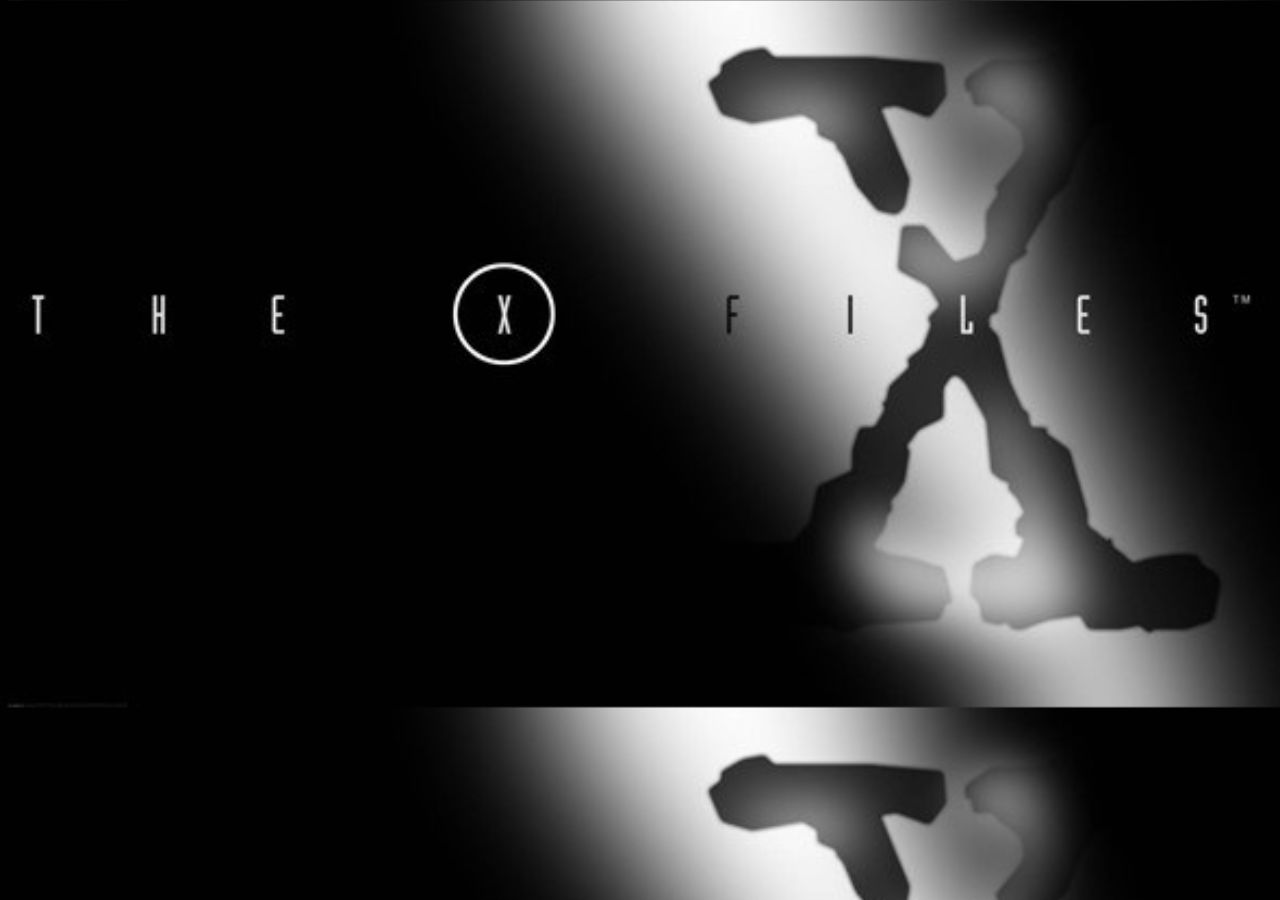
<file: complementario1/index.html>
<!DOCTYPE html>
<html lang="en">
<head>
    <meta charset="UTF-8">
    <meta http-equiv="X-UA-Compatible" content="IE=edge">
    <meta name="viewport" content="width=device-width, initial-scale=1.0">
    <title>Primer desafio complementario</title>
    <link rel="stylesheet" href="./style.css">
</head>
<body>
    <script src="./index.js"></script>
</body>
</html>
</file>
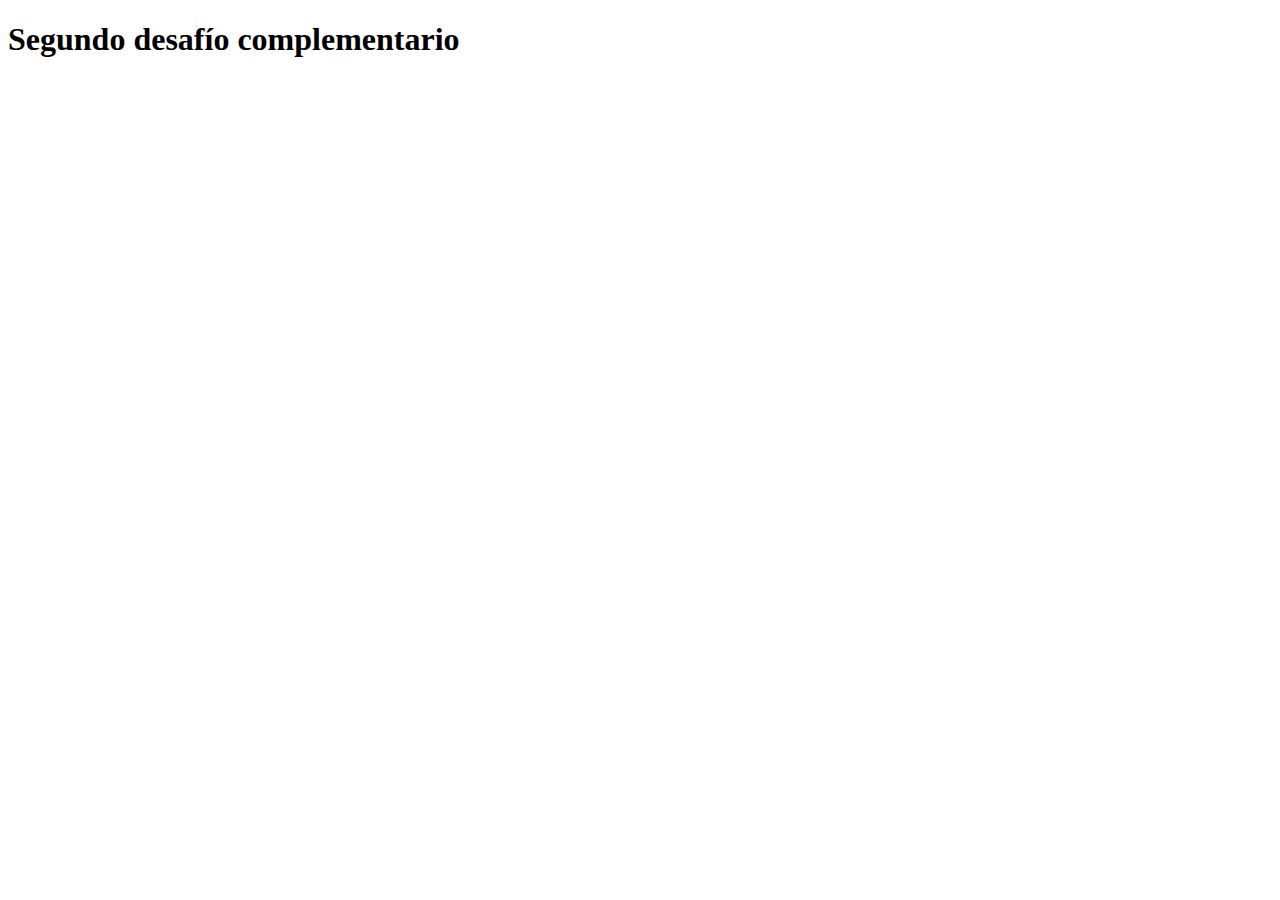
<file: complementario2/index.html>
<!DOCTYPE html>
<html lang="en">
<head>
    <meta charset="UTF-8">
    <meta http-equiv="X-UA-Compatible" content="IE=edge">
    <meta name="viewport" content="width=device-width, initial-scale=1.0">
    <title>Desafio complementario</title>
</head>
<body>
    <h1>Segundo desafío complementario</h1>
    <script src="./index.js"></script>
</body>
</html>
</file>
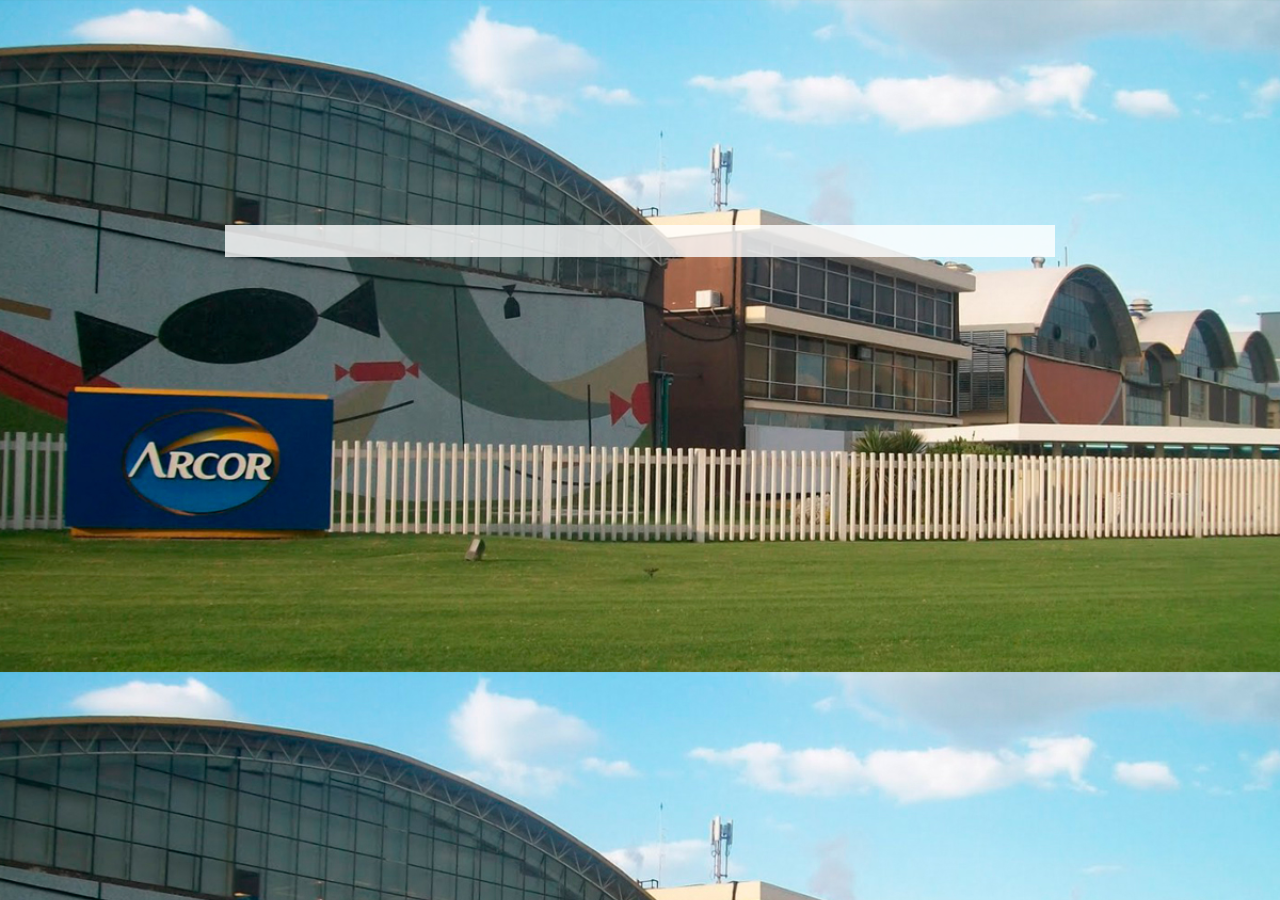
<file: complementario3/index.html>
<!DOCTYPE html>
<html lang="en">
<head>
    <meta charset="UTF-8">
    <meta http-equiv="X-UA-Compatible" content="IE=edge">
    <meta name="viewport" content="width=device-width, initial-scale=1.0">
    <title>Document</title>
    <!-- CSS -->
    <link rel="stylesheet" href="./style.css">
</head>
<body>


    <div class="container">
        <ul id="stock"></ul>
    </div>
    
    <script src="./index.js"></script>
</body>
</html>
</file>
<file: complementario1/style.css>
body{
    background-image: url(./xfiles.jpg);
    background-size: cover;
}
</file>
<file: complementario3/style.css>
body{
    margin:0;
    padding: 0;
    box-sizing: border-box;
    background-image: url(./img/arcor.jpg);
    background-size:cover;
}

.container{
    margin: 25vh;
    display: flex;
    background-color: #fff;
    opacity: 0.8;
    
}
</file>
